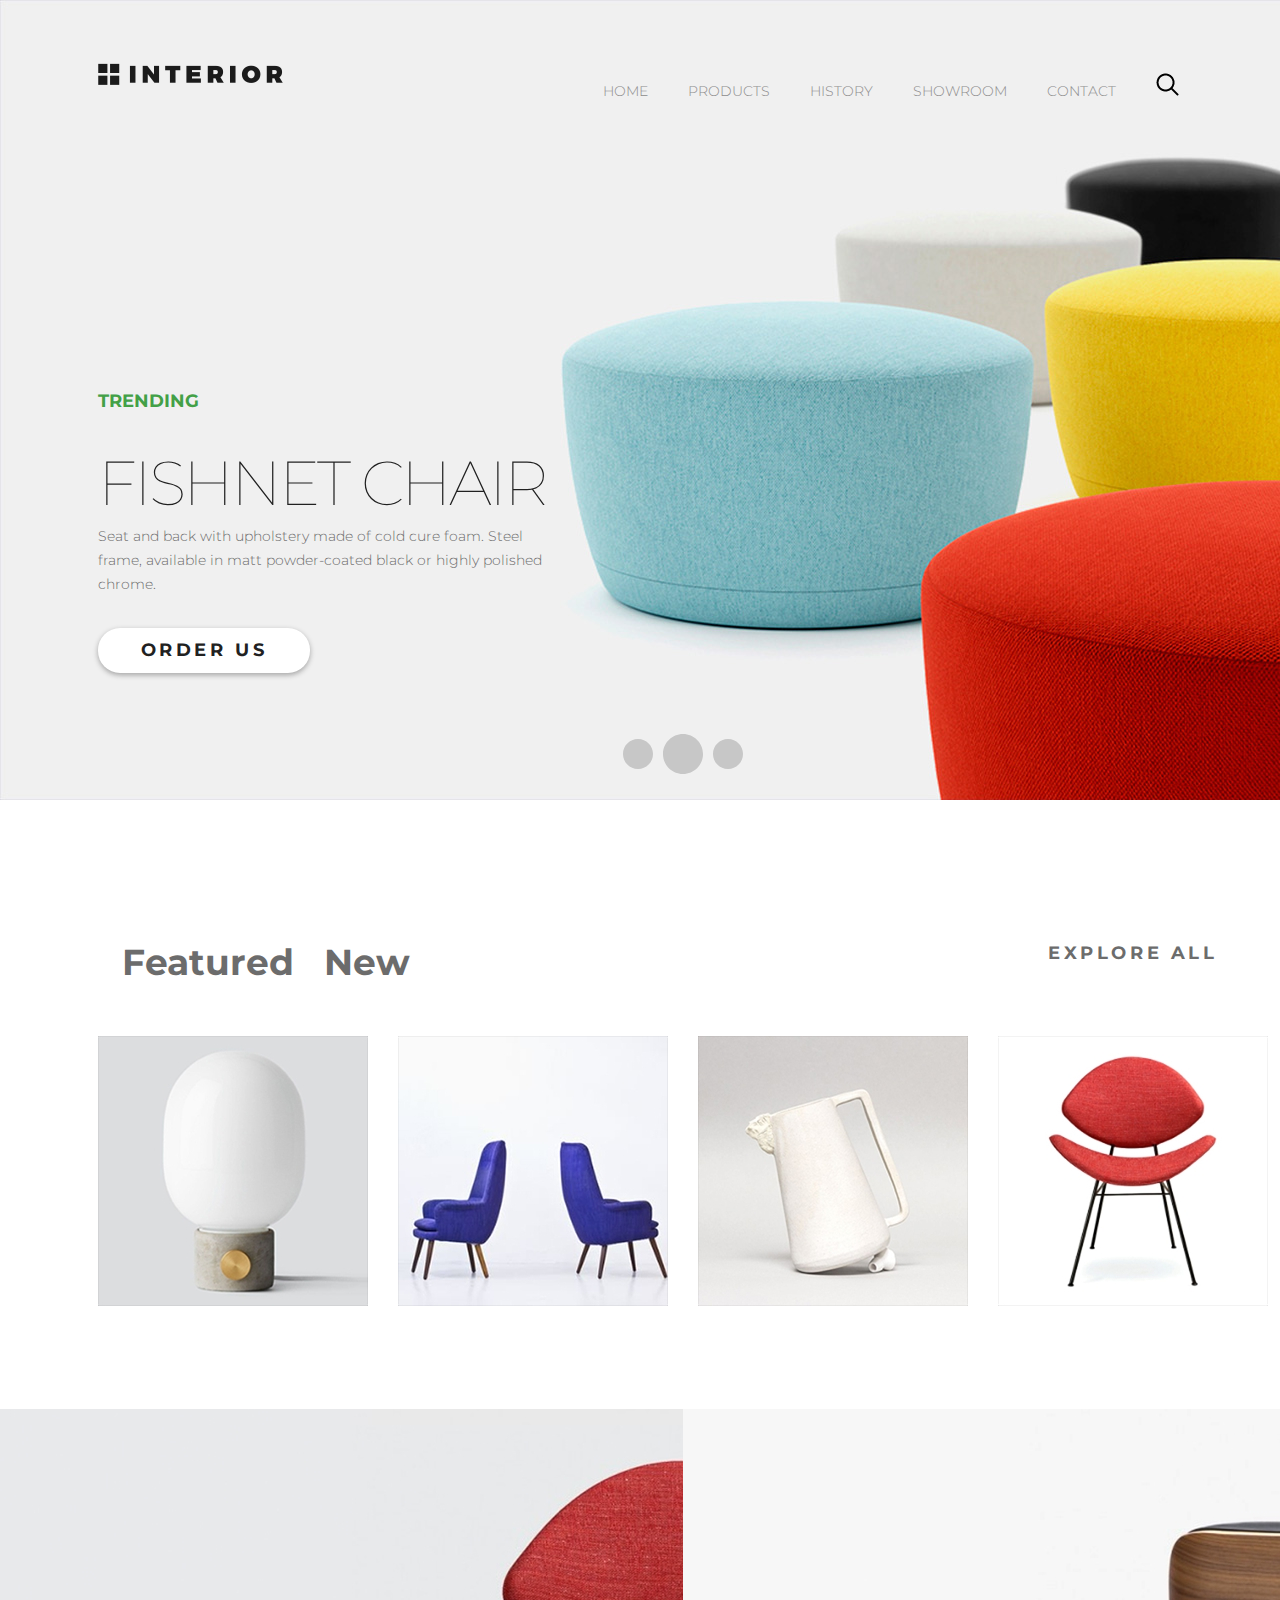
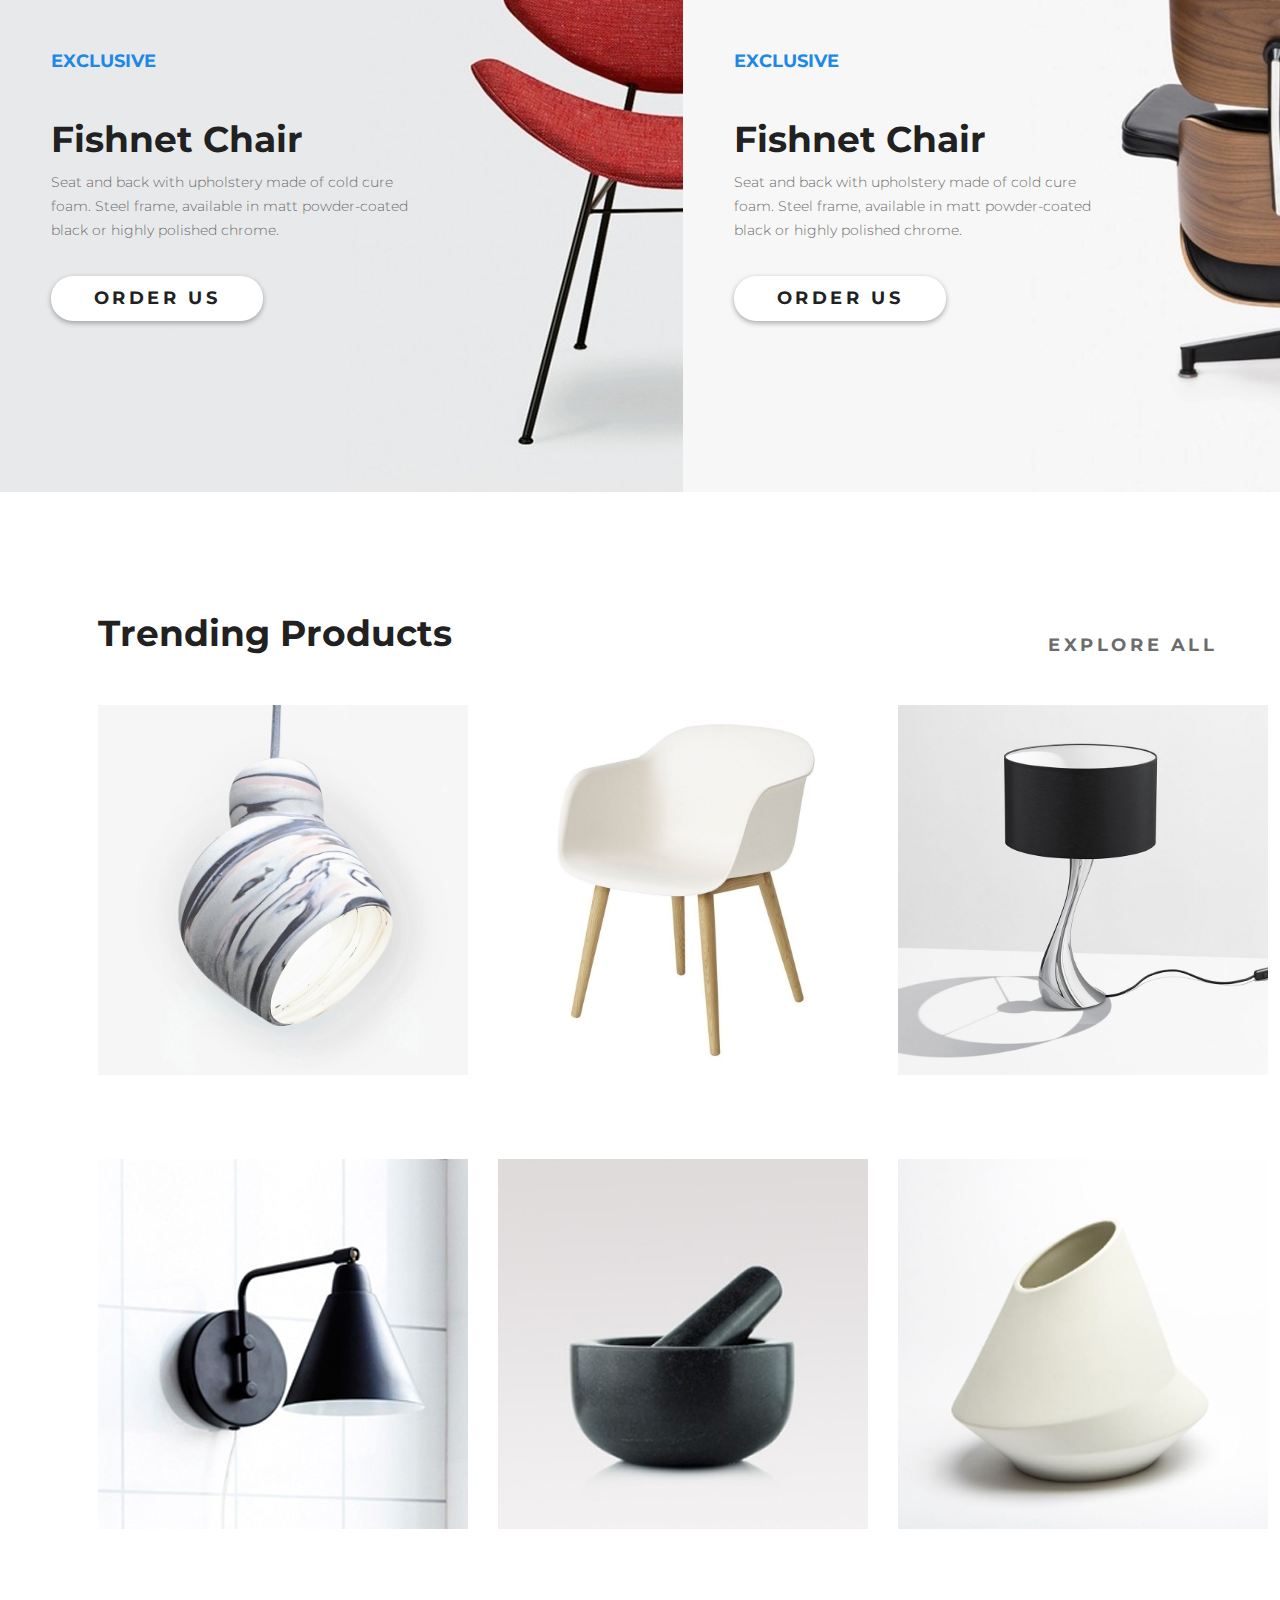
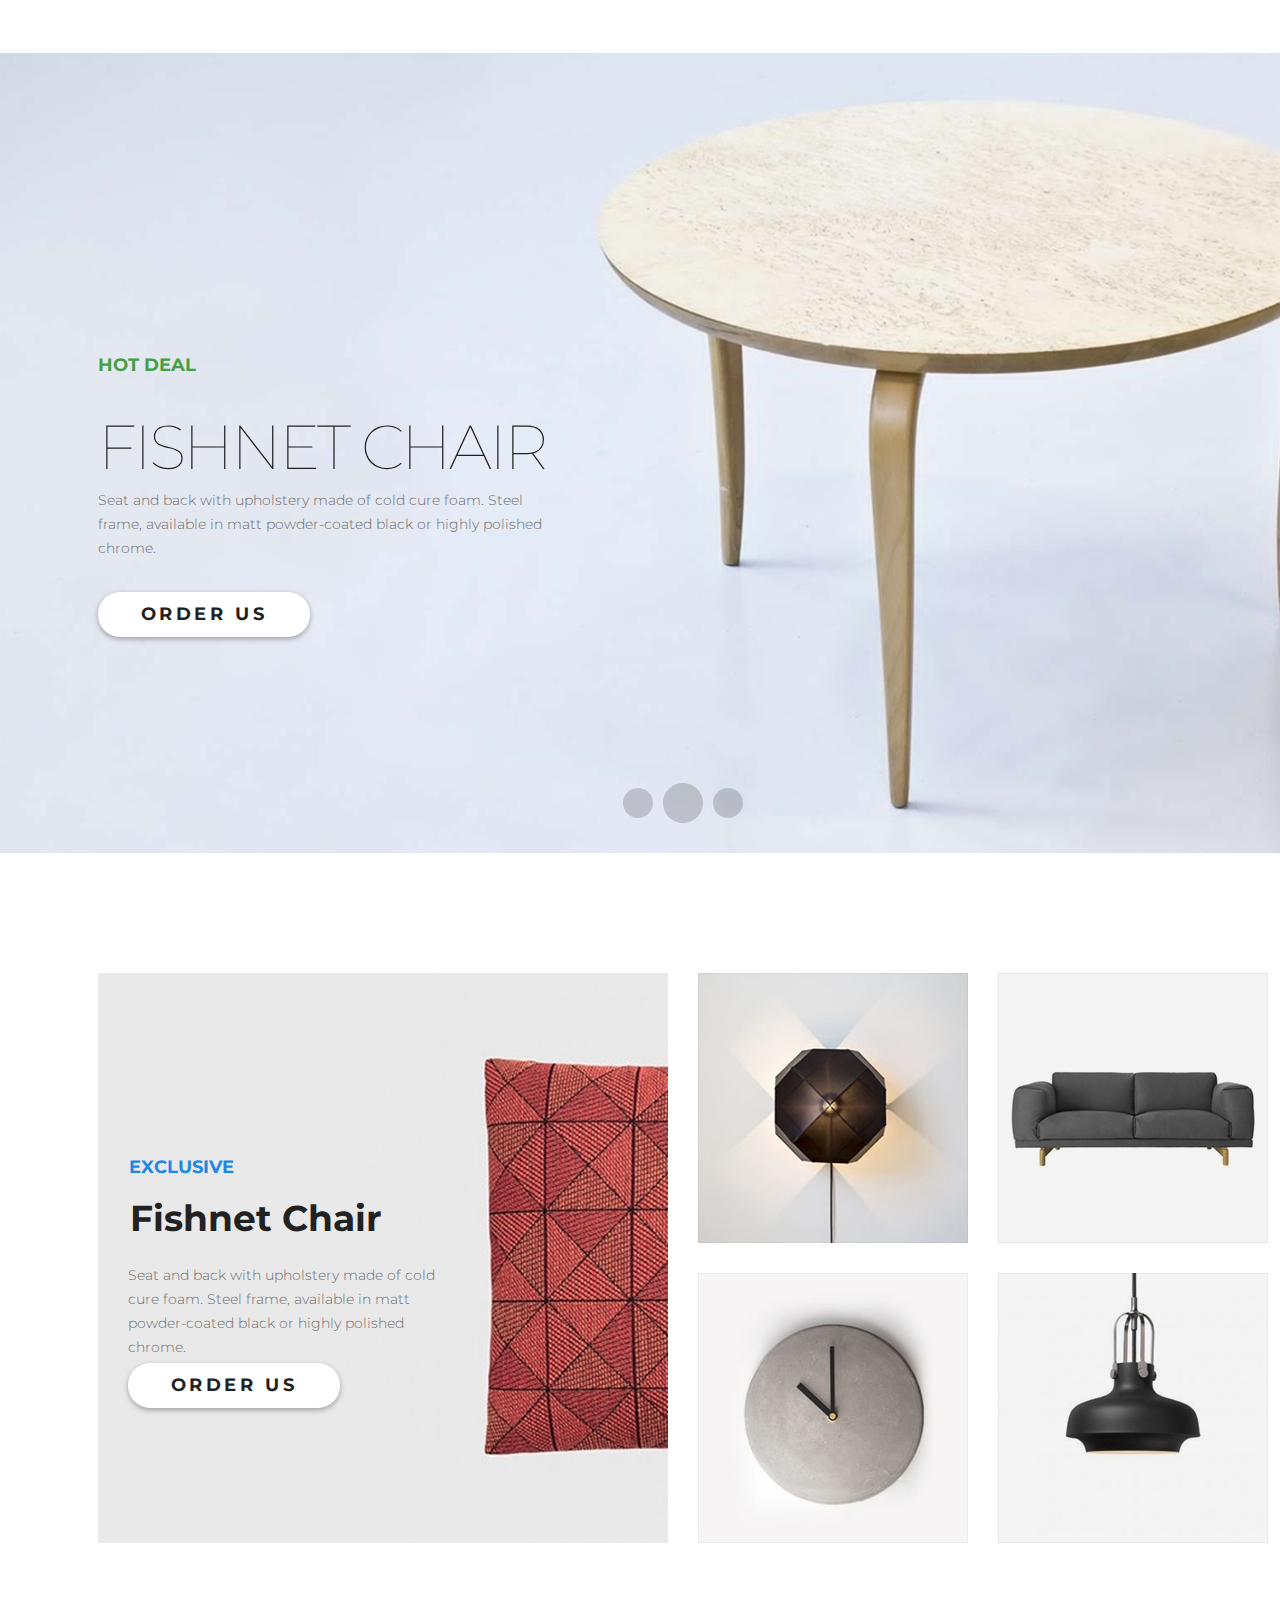
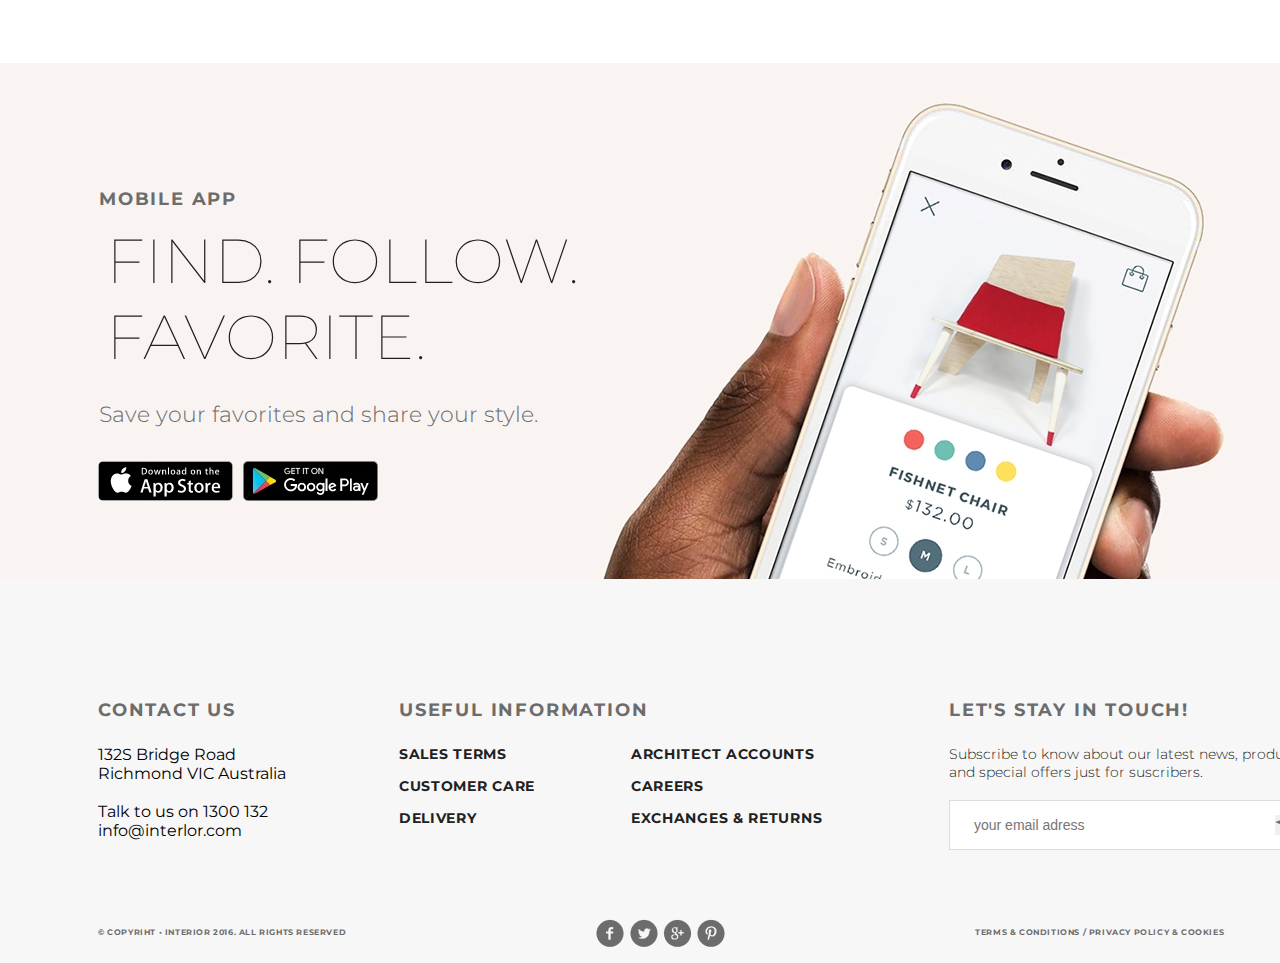
<file: index.html>
<!DOCTYPE html>
<html lang="en">

<head>
    <meta charset="UTF-8">
    <title>Home</title>
    <link rel="stylesheet" href="style.css"> </head>

<body>
    <div class="container">
        <div class="header">
            <a href="#"><img class="logo" src="img/logo.png" alt="logo"></a>
<ul class="menu">
    <li><a href="#">HOME</a></li>
    <li><a href="catalog.html">PRODUCTS</a></li>
    <li><a href="#">HISTORY</a></li>
    <li><a href="showroom.html">SHOWROOM</a></li>
    <li><a href="contacts.html">CONTACT</a></li>
    <li>
        <a href="#"><img src="img/search.png" alt="search"></a>
    </li>
</ul>
            <div class="text">
                <h3>TRENDING</h3>
                <h1>FISHNET&nbsp;CHAIR</h1>
                <p>Seat and back with upholstery made of cold cure foam. Steel frame, available in matt powder-coated black or highly polished chrome.</p> <a href="#">Order us</a> </div>
            <div class="navi"><img src="img/navi.png" alt="navi"></div>
        </div>
        <div class="featured-now">
            <ul class="menu2">
                <li><a href="#">Featured</a></li>
                <li><a href="#">New</a></li>
            </ul> <a class="explore" href="#">EXPLORE ALL</a>
            <ul class="featured">
                <li class="prod1">
                    <a href="#"></a>
                    <h6>Fishnet Chair</h6>
                    <p>Seat and back with upholstery made of cold cure foam. Steel frame, available in matt powder-coated black or highly polished chrome.</p>
                </li>
                <li class="prod2">
                    <a href="#"></a>
                    <h6>Fishnet Chair</h6>
                    <p>Seat and back with upholstery made of cold cure foam. Steel frame, available in matt powder-coated black or highly polished chrome.</p>
                </li>
                <li class="prod3">
                    <a href="#"></a>
                    <h6>Fishnet Chair</h6>
                    <p>Seat and back with upholstery made of cold cure foam. Steel frame, available in matt powder-coated black or highly polished chrome.</p>
                </li>
                <li class="prod4">
                    <a href="#"></a>
                    <h6>Fishnet Chair</h6>
                    <p>Seat and back with upholstery made of cold cure foam. Steel frame, available in matt powder-coated black or highly polished chrome.</p>
                </li>
            </ul>
        </div>
        <div class="exclusive">
            <div class="exclusive1">
                <h3>EXCLUSIVE</h3>
                <h1>Fishnet&nbsp;Chair</h1>
                <p>Seat and back with upholstery made of cold cure foam. Steel frame, available in matt powder-coated black or highly polished chrome.</p> <a href="#">Order us</a> </div>
            <div class="exclusive2">
                <h3>EXCLUSIVE</h3>
                <h1>Fishnet&nbsp;Chair</h1>
                <p>Seat and back with upholstery made of cold cure foam. Steel frame, available in matt powder-coated black or highly polished chrome.</p> <a href="#">Order us</a> </div>
        </div>
        <div class="trend">
            <div>
                <h3>Trending Products</h3></div>
            <div><a class="explore2" href="#">EXPLORE ALL</a></div>
            <ul class="trend_1">
                <li><img src="img/product-11.jpg" alt="11"></li>
                <li><img src="img/product-21.jpg" alt="21"></li>
                <li><img src="img/product-31.jpg" alt="31"></li>
            </ul>
            <ul class="trend_2">
                <li><img src="img/product-41.jpg" alt="41"></li>
                <li><img src="img/product-5.jpg" alt="5"></li>
                <li><img src="img/product-6.jpg" alt="6"></li>
            </ul>
        </div>
        <div class="hot_deal">
            <div class="text3">
                <h3>HOT DEAL</h3>
                <h1>FISHNET&nbsp;CHAIR</h1>
                <p>Seat and back with upholstery made of cold cure foam. Steel frame, available in matt powder-coated black or highly polished chrome.</p> <a href="#">Order us</a> </div>
            <div class="navi2"><img src="img/navi.png" alt="navi"></div>
        </div>
        <div class="exclusive20">
            <div class="exclusive201">
                <h3>EXCLUSIVE</h3>
                <h1>Fishnet&nbsp;Chair</h1>
                <p>Seat and back with upholstery made of cold cure foam. Steel frame, available in matt powder-coated black or highly polished chrome.</p> <a href="#">Order us</a> </div>
            <div class="exclusive202">
                <div class="foto2sm"><img src="img/product-2-sm.jpg" alt=""></div>
                <div class="foto3sm"><img src="img/product-3-sm.jpg" alt=""></div>
            </div>
            <div class="exclusive203">
                <div class="foto4sm"><img src="img/product-4-sm.jpg" alt=""></div>
                <div class="foto5sm"><img src="img/product-5-sm.jpg" alt=""></div>
            </div>
        </div>
        <div class="mobile">
            <div class="text_m">
                <h3>MOBILE APP</h3>
                <h1>FIND. FOLLOW. FAVORITE.</h1>
                <p>Save your favorites and share your style.</p>
                <div>
                    <ul>
                        <li><img src="img/app-store.jpg" alt="iphone"></li>
                        <li><img src="img/google-play.jpg" alt="google"></li>
                    </ul>
                </div>
            </div>
        </div>
        <div class="footer">
            <div class="fblock1">
                <h4>CONTACT US</h4>
                <p>132S Bridge Road Richmond VIC Australia
                    <br>
                    <br> Talk to us on 1300 132
                    <br>info@interlor.com</p>
            </div>
            <div class="fblock2">
                <h4>USEFUL INFORMATION</h4>
                <div class="fblock2-1">
                    <h6>SALES TERMS</h6>
                    <H6>CUSTOMER CARE</H6>
                    <H6>DELIVERY</H6> </div>
                <DIV class="fblock2-2">
                    <H6>ARCHITECT ACCOUNTS</H6>
                    <H6>CAREERS</H6>
                    <H6>EXCHANGES & RETURNS</H6> </DIV>
            </div>
            <div class="fblock3">
                <h4>LET'S STAY IN TOUCH!</h4>
                <p>Subscribe to know about our latest news, products and special offers just for suscribers.</p>
                <br>
                <input type="text" placeholder="your email adress">
                <button><img class="submit" src="img/button.png" alt="submit"></button>
            </div>
        </div>
        <div class="super_footer">
            <div class="spf1">
                <h6>&#169 COPYRIHT &bull; INTERIOR 2016. ALL RIGHTS RESERVED</h6></div>
            <div class="spf2"><img src="img/social-links.png" alt="social"></div>
            <div class="spf3">
                <h6>TERMS & CONDITIONS / PRIVACY POLICY & COOKIES</h6></div>
        </div>
    </div>
</body>

</html>
</file>
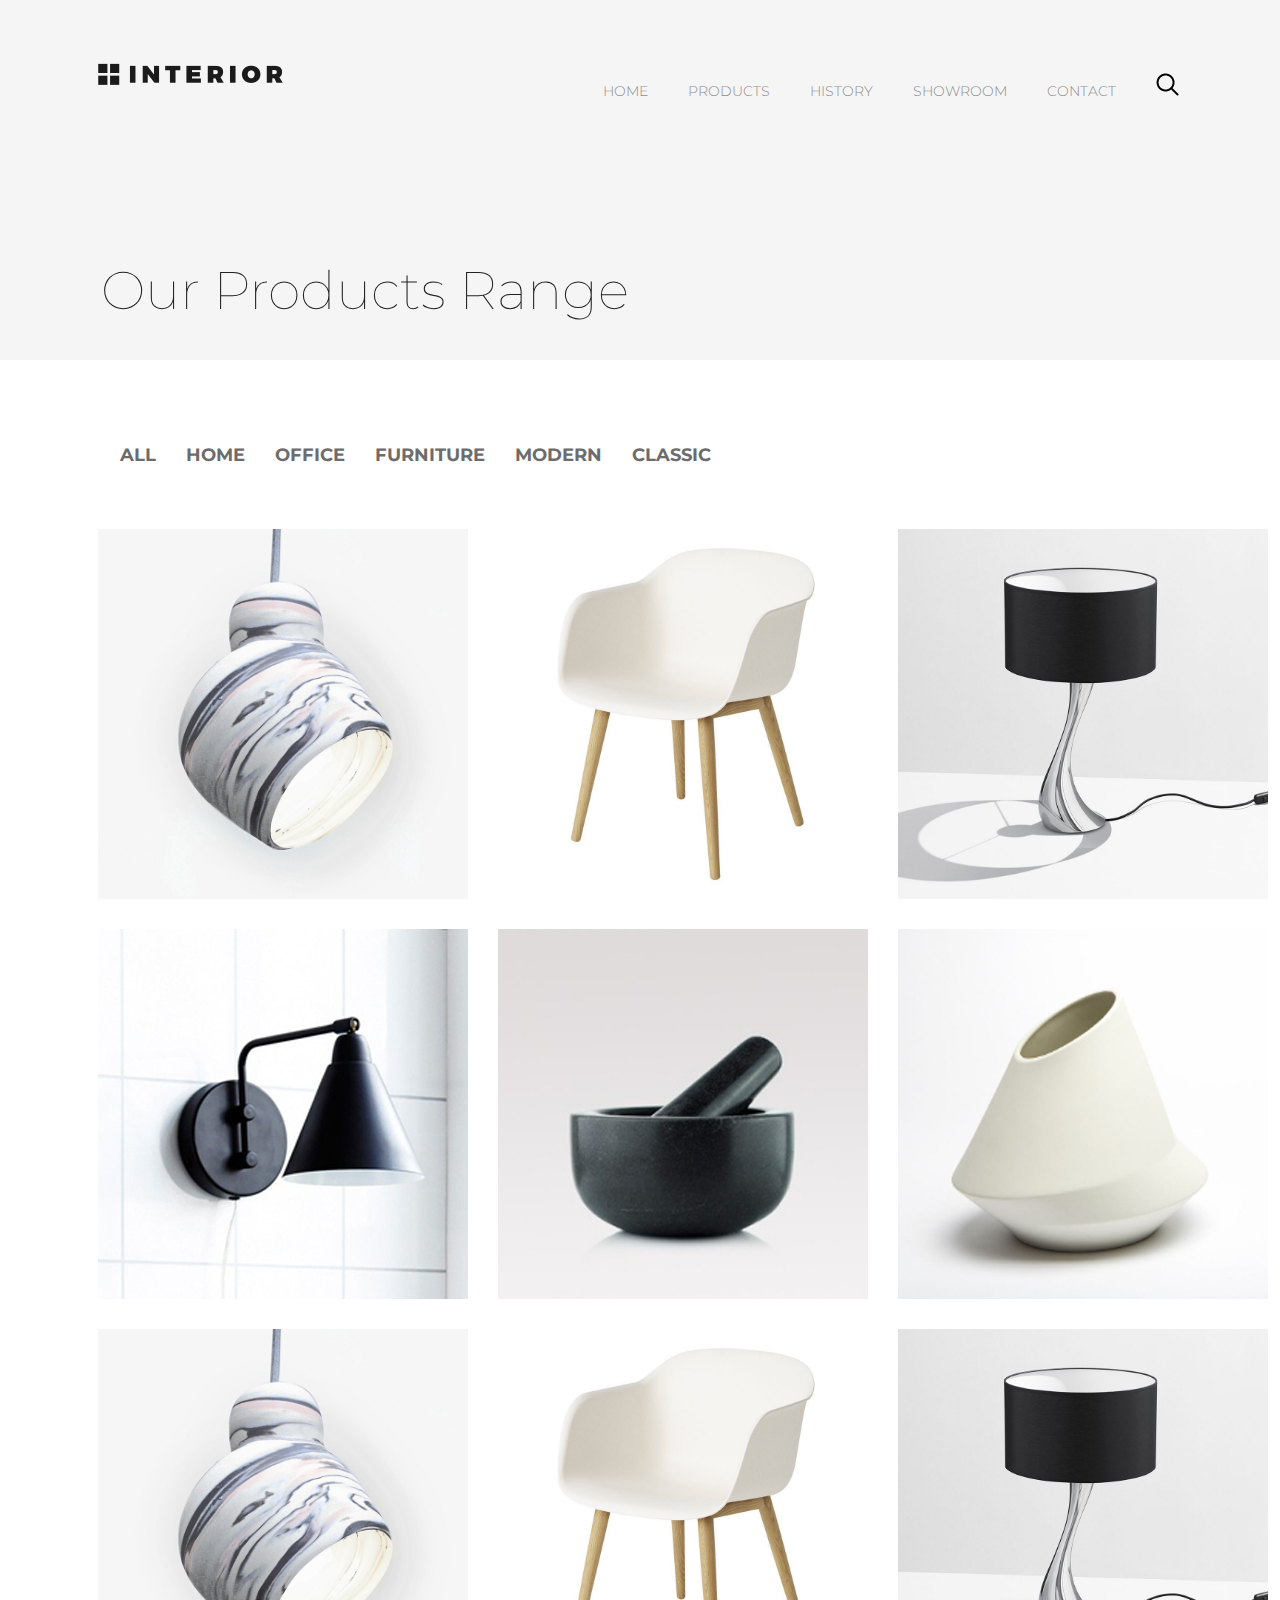
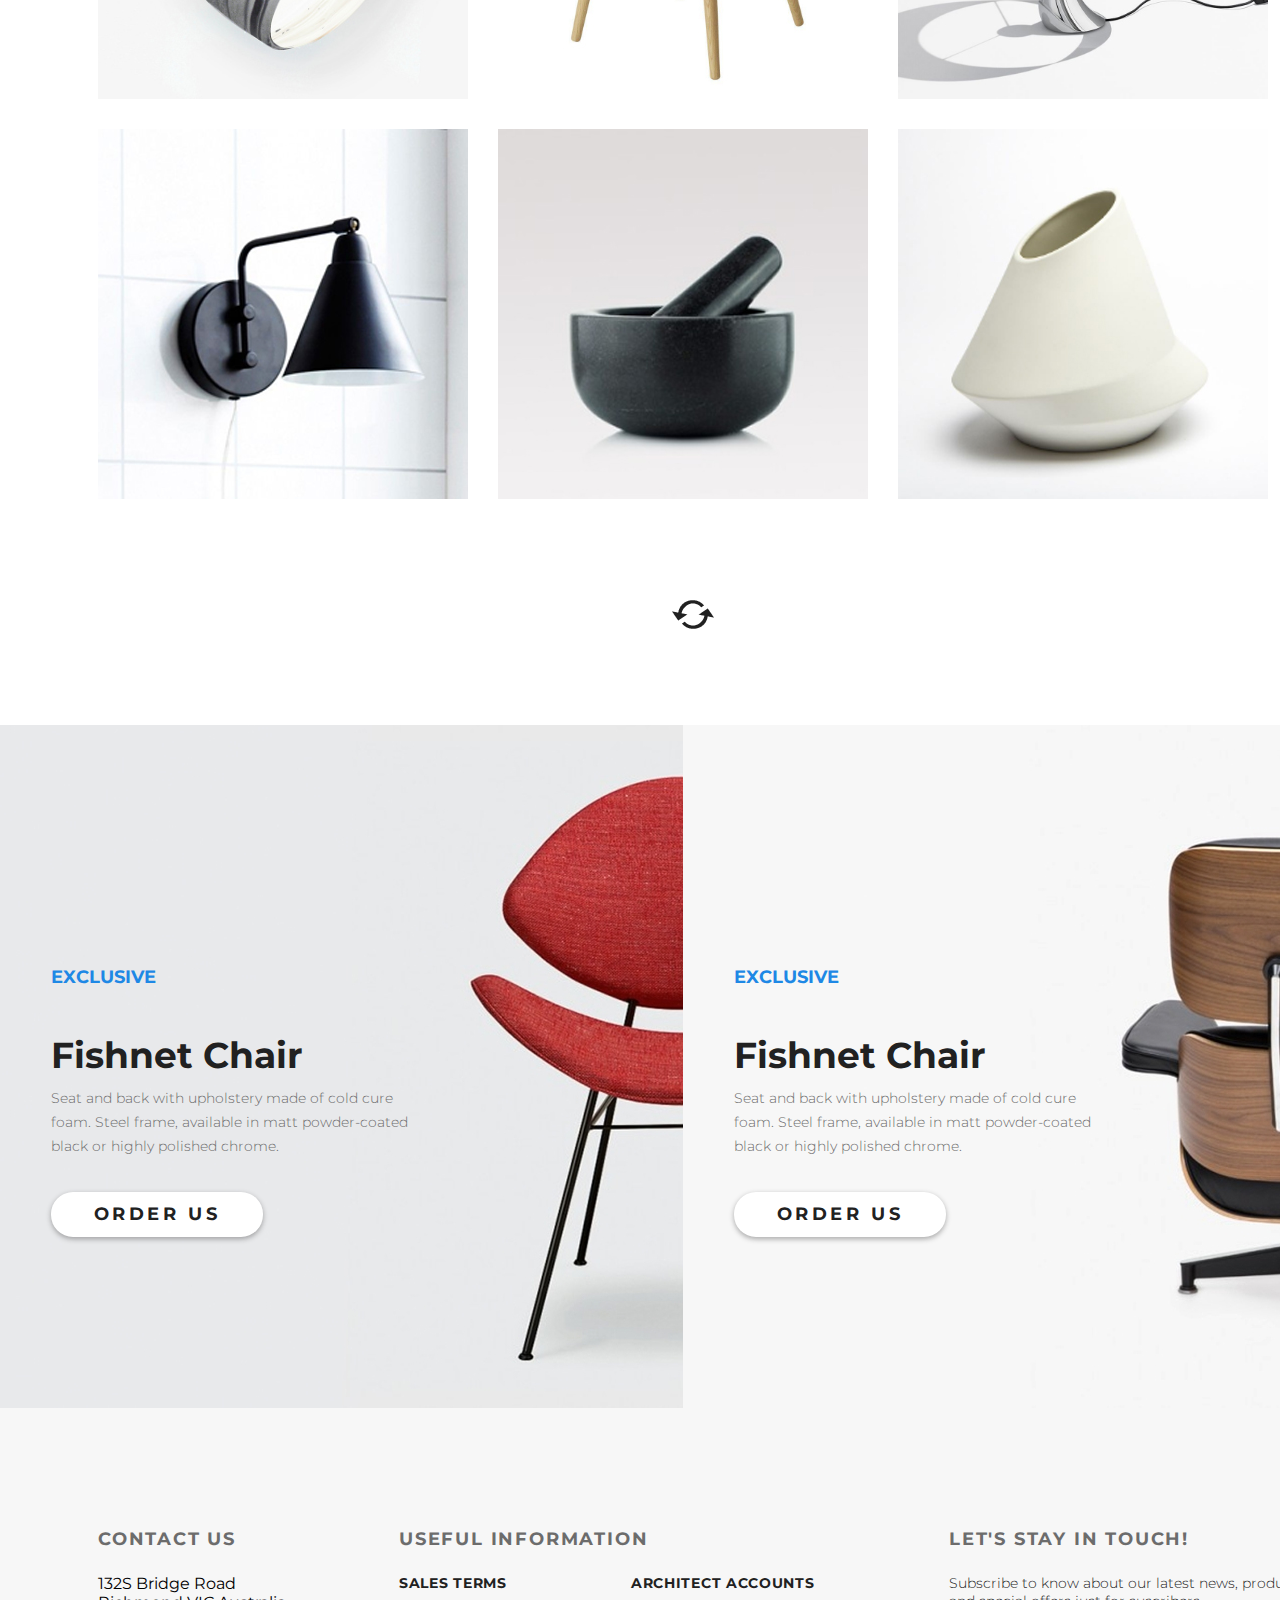
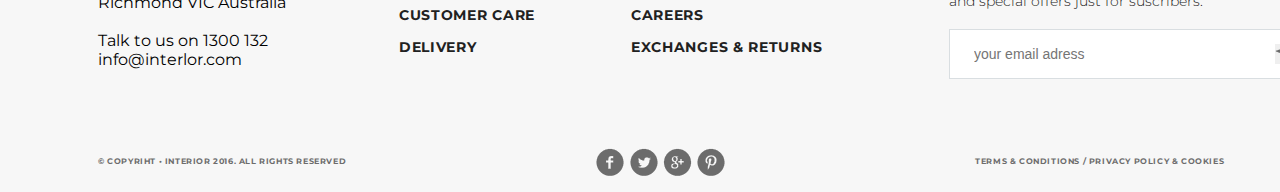
<file: catalog.html>
<!DOCTYPE html>
<html lang="en">

<head>
    <meta charset="UTF-8">
    <title>Catalog</title>
    <link rel="stylesheet" href="style.css"> </head>

<body>
    <div class="container">
        <div class="header_cat">
            <a href="index.html"><img class="logo-cat" src="img/logo.png" alt="logo"></a>
            <ul class="menu-cat">
                <li><a href="index.html">HOME</a></li>
                <li><a href="catalog.html">PRODUCTS</a></li>
                <li><a href="#">HISTORY</a></li>
                <li><a href="showroom.html">SHOWROOM</a></li>
                <li><a href="contacts.html">CONTACT</a></li>
                <li>
                    <a href="#"><img src="img/search.png" alt="search"></a>
                </li>
            </ul>
            <div class="text-h-cat">
                <h1>Our Products Range</h1> </div>
        </div>
        <div class="catalog">
            <ul class="menu3">
                <li><a href="#">ALL</a></li>
                <li><a href="#">HOME</a></li>
                <li><a href="#">OFFICE</a></li>
                <li><a href="#">FURNITURE</a></li>
                <li><a href="#">MODERN</a></li>
                <li><a href="#">CLASSIC</a></li>
            </ul>
            <ul class="featured2">
                <li class="prod1c">
                    <a href="#"></a>
                    <h6>Fishnet Chair</h6>
                    <p>Seat and back with upholstery made of cold cure foam. Steel frame, available in matt powder-coated black or highly polished chrome.</p>
                </li>
                <li class="prod2c">
                    <a href="#"></a>
                    <h6>Fishnet Chair</h6>
                    <p>Seat and back with upholstery made of cold cure foam. Steel frame, available in matt powder-coated black or highly polished chrome.</p>
                </li>
                <li class="prod3c">
                    <a href="#"></a>
                    <h6>Fishnet Chair</h6>
                    <p>Seat and back with upholstery made of cold cure foam. Steel frame, available in matt powder-coated black or highly polished chrome.</p>
                </li>
                <li class="prod4c">
                    <a href="#"></a>
                    <h6>Fishnet Chair</h6>
                    <p>Seat and back with upholstery made of cold cure foam. Steel frame, available in matt powder-coated black or highly polished chrome.</p>
                </li>
                <li class="prod5c">
                    <a href="#"></a>
                    <h6>Fishnet Chair</h6>
                    <p>Seat and back with upholstery made of cold cure foam. Steel frame, available in matt powder-coated black or highly polished chrome.</p>
                </li>
                <li class="prod6c">
                    <a href="#"></a>
                    <h6>Fishnet Chair</h6>
                    <p>Seat and back with upholstery made of cold cure foam. Steel frame, available in matt powder-coated black or highly polished chrome.</p>
                </li>
                <li class="prod1c">
                    <a href="#"></a>
                    <h6>Fishnet Chair</h6>
                    <p>Seat and back with upholstery made of cold cure foam. Steel frame, available in matt powder-coated black or highly polished chrome.</p>
                </li>
                <li class="prod2c">
                    <a href="#"></a>
                    <h6>Fishnet Chair</h6>
                    <p>Seat and back with upholstery made of cold cure foam. Steel frame, available in matt powder-coated black or highly polished chrome.</p>
                </li>
                <li class="prod3c">
                    <a href="#"></a>
                    <h6>Fishnet Chair</h6>
                    <p>Seat and back with upholstery made of cold cure foam. Steel frame, available in matt powder-coated black or highly polished chrome.</p>
                </li>
                <li class="prod4c">
                    <a href="#"></a>
                    <h6>Fishnet Chair</h6>
                    <p>Seat and back with upholstery made of cold cure foam. Steel frame, available in matt powder-coated black or highly polished chrome.</p>
                </li>
                <li class="prod5c">
                    <a href="#"></a>
                    <h6>Fishnet Chair</h6>
                    <p>Seat and back with upholstery made of cold cure foam. Steel frame, available in matt powder-coated black or highly polished chrome.</p>
                </li>
                <li class="prod6c">
                    <a href="#"></a>
                    <h6>Fishnet Chair</h6>
                    <p>Seat and back with upholstery made of cold cure foam. Steel frame, available in matt powder-coated black or highly polished chrome.</p>
                </li>
            </ul>
            <a class="refresh" href="#"><img src="img/refresh.png" alt="ref"></a>
        </div>
        <div class="exclusive">
            <div class="exclusive1">
                <h3>EXCLUSIVE</h3>
                <h1>Fishnet&nbsp;Chair</h1>
                <p>Seat and back with upholstery made of cold cure foam. Steel frame, available in matt powder-coated black or highly polished chrome.</p> <a href="#">Order us</a> </div>
            <div class="exclusive2">
                <h3>EXCLUSIVE</h3>
                <h1>Fishnet&nbsp;Chair</h1>
                <p>Seat and back with upholstery made of cold cure foam. Steel frame, available in matt powder-coated black or highly polished chrome.</p> <a href="#">Order us</a> </div>
        </div>
        <div class="footer">
            <div class="fblock1">
                <h4>CONTACT US</h4>
                <p>132S Bridge Road Richmond VIC Australia
                    <br>
                    <br> Talk to us on 1300 132
                    <br>info@interlor.com</p>
            </div>
            <div class="fblock2">
                <h4>USEFUL INFORMATION</h4>
                <div class="fblock2-1">
                    <h6>SALES TERMS</h6>
                    <H6>CUSTOMER CARE</H6>
                    <H6>DELIVERY</H6> </div>
                <DIV class="fblock2-2">
                    <H6>ARCHITECT ACCOUNTS</H6>
                    <H6>CAREERS</H6>
                    <H6>EXCHANGES & RETURNS</H6> </DIV>
            </div>
            <div class="fblock3">
                <h4>LET'S STAY IN TOUCH!</h4>
                <p>Subscribe to know about our latest news, products and special offers just for suscribers.</p>
                <br>
                <input type="text" placeholder="your email adress">
                <button><img class="submit" src="img/button.png" alt="submit"></button>
            </div>
        </div>
        <div class="super_footer">
            <div class="spf1">
                <h6>&#169 COPYRIHT &bull; INTERIOR 2016. ALL RIGHTS RESERVED</h6></div>
            <div class="spf2"><img src="img/social-links.png" alt="social"></div>
            <div class="spf3">
                <h6>TERMS & CONDITIONS / PRIVACY POLICY & COOKIES</h6></div>
        </div>
    </div>
</body>

</html>
</file>
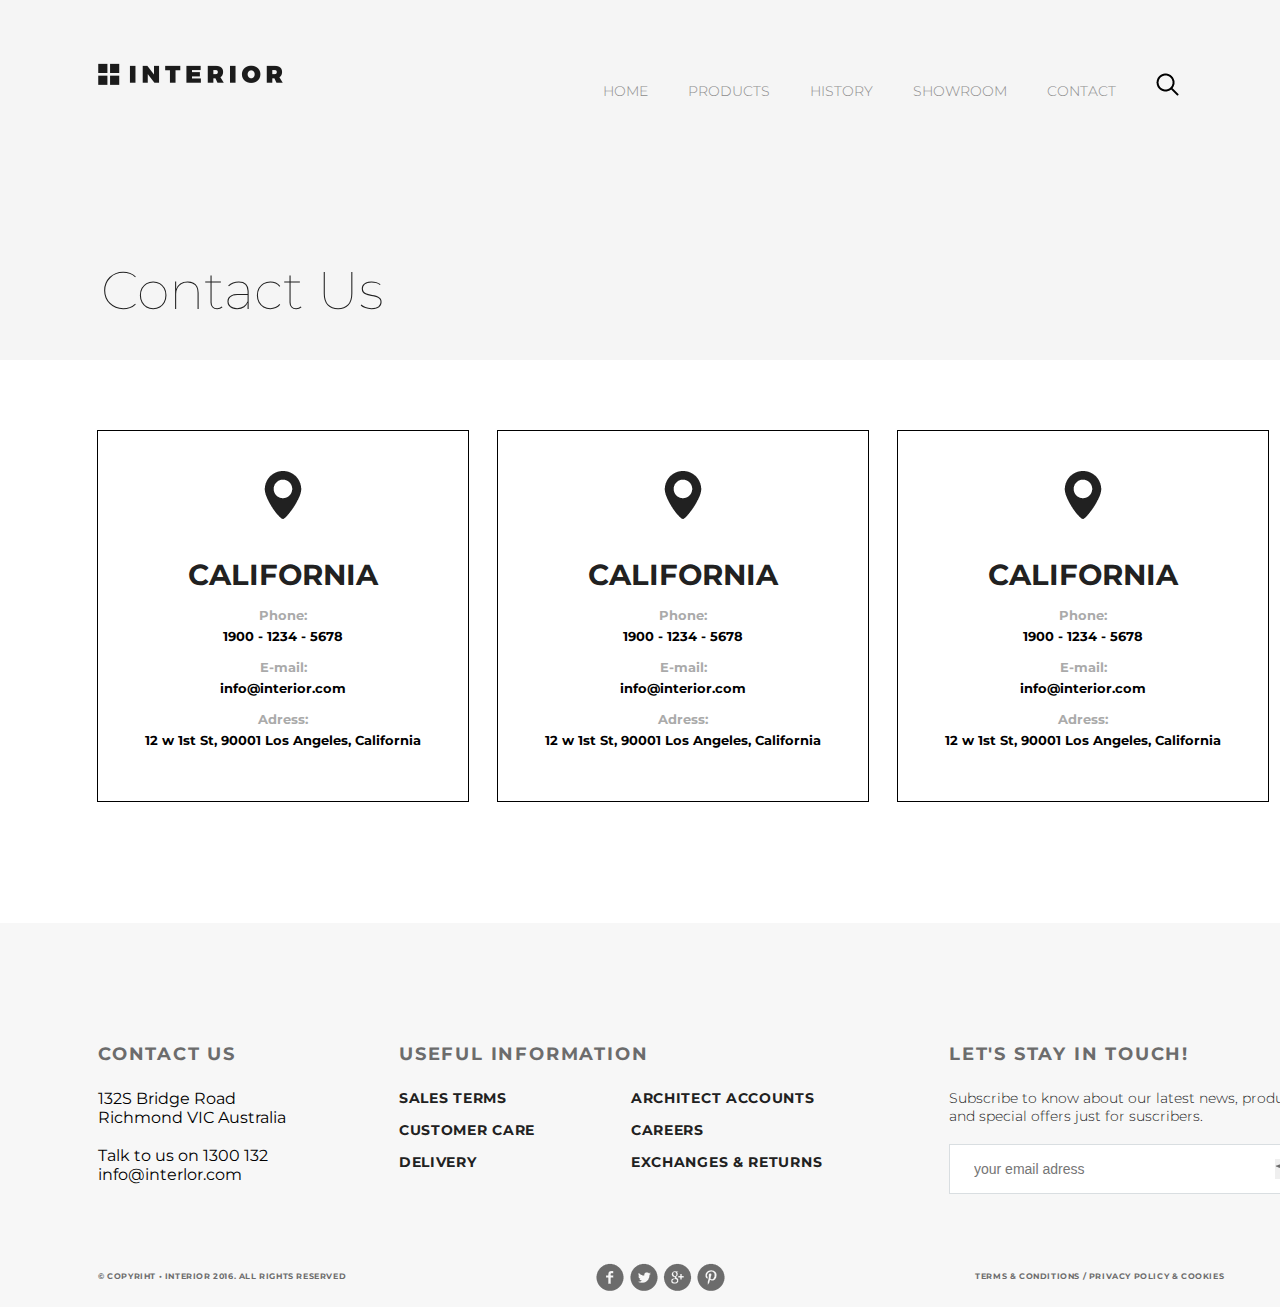
<file: contacts.html>
<!DOCTYPE html>
<html lang="en">

<head>
    <meta charset="UTF-8">
    <title>Contacts</title>
    <link rel="stylesheet" href="style.css"> </head>

<body>
    <div class="container">
        <div class="header_cat">
            <a href="index.html"><img class="logo-cat" src="img/logo.png" alt="logo"></a>
            <ul class="menu-cat">
                <li><a href="index.html">HOME</a></li>
                <li><a href="catalog.html">PRODUCTS</a></li>
                <li><a href="#">HISTORY</a></li>
                <li><a href="showroom.html">SHOWROOM</a></li>
                <li><a href="#">CONTACT</a></li>
                <li>
                    <a href="#"><img src="img/search.png" alt="search"></a>
                </li>
            </ul>
            <div class="text-h-cat">
                <h1>Contact Us</h1> </div>
        </div>
        <div class="contacts">
            <div class="contact1">
                <img src="img/map.png" alt="map">
                <h3>CALIFORNIA</h3>
                <p class="cont_type">Phone:</p>
                <p class="cont_text">1900 - 1234 - 5678</p>
                <p class="cont_type">E-mail:</p>
                <p class="cont_text">info@interior.com</p>
                <p class="cont_type">Adress:</p>
                <p class="cont_text">12 w 1st St, 90001 Los Angeles, California</p>
            </div>
            <div class="contact2">
                <img src="img/map.png" alt="map">
                <h3>CALIFORNIA</h3>
                <p class="cont_type">Phone:</p>
                <p class="cont_text">1900 - 1234 - 5678</p>
                <p class="cont_type">E-mail:</p>
                <p class="cont_text">info@interior.com</p>
                <p class="cont_type">Adress:</p>
                <p class="cont_text">12 w 1st St, 90001 Los Angeles, California</p>
            </div>
            <div class="contact3">
                <img src="img/map.png" alt="map">
                <h3>CALIFORNIA</h3>
                <p class="cont_type">Phone:</p>
                <p class="cont_text">1900 - 1234 - 5678</p>
                <p class="cont_type">E-mail:</p>
                <p class="cont_text">info@interior.com</p>
                <p class="cont_type">Adress:</p>
                <p class="cont_text">12 w 1st St, 90001 Los Angeles, California</p>
            </div>
        </div>
        <div class="footer">
            <div class="fblock1">
                <h4>CONTACT US</h4>
                <p>132S Bridge Road Richmond VIC Australia
                    <br>
                    <br> Talk to us on 1300 132
                    <br>info@interlor.com</p>
            </div>
            <div class="fblock2">
                <h4>USEFUL INFORMATION</h4>
                <div class="fblock2-1">
                    <h6>SALES TERMS</h6>
                    <H6>CUSTOMER CARE</H6>
                    <H6>DELIVERY</H6> </div>
                <DIV class="fblock2-2">
                    <H6>ARCHITECT ACCOUNTS</H6>
                    <H6>CAREERS</H6>
                    <H6>EXCHANGES & RETURNS</H6> </DIV>
            </div>
            <div class="fblock3">
                <h4>LET'S STAY IN TOUCH!</h4>
                <p>Subscribe to know about our latest news, products and special offers just for suscribers.</p>
                <br>
                <input type="text" placeholder="your email adress">
                <button><img class="submit" src="img/button.png" alt="submit"></button>
            </div>
        </div>
        <div class="super_footer">
            <div class="spf1">
                <h6>&#169 COPYRIHT &bull; INTERIOR 2016. ALL RIGHTS RESERVED</h6></div>
            <div class="spf2"><img src="img/social-links.png" alt="social"></div>
            <div class="spf3">
                <h6>TERMS & CONDITIONS / PRIVACY POLICY & COOKIES</h6></div>
        </div>
    </div>
</body>

</html>
</file>
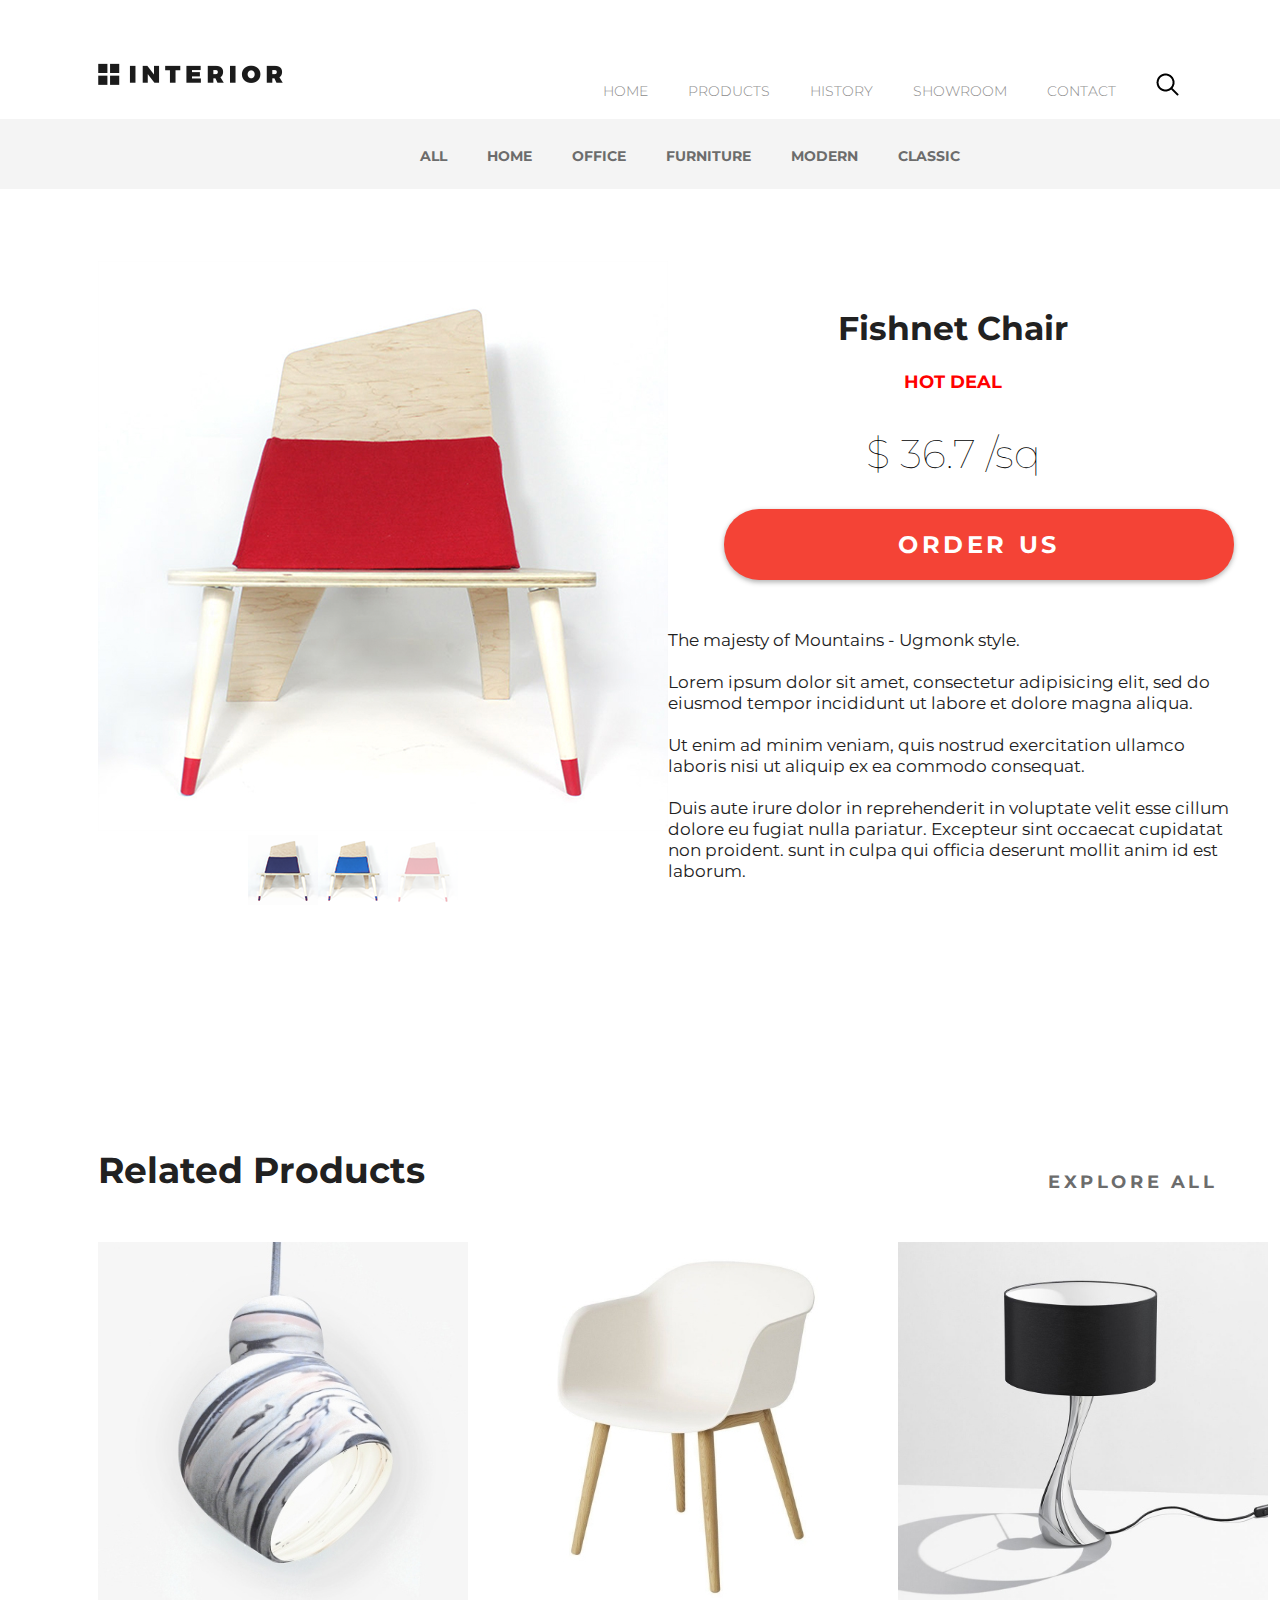
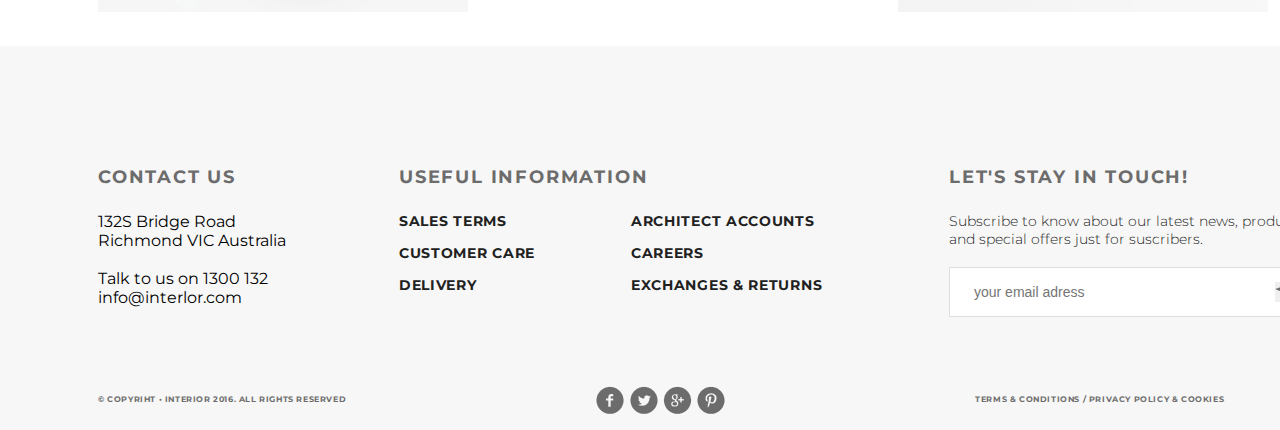
<file: showroom.html>
<!DOCTYPE html>
<html lang="en">

<head>
    <meta charset="UTF-8">
    <title>Showroom</title>
    <link rel="stylesheet" href="style.css"> </head>

<body>
    <div class="container">
        <div class="header_show">
            <a href="index.html"><img class="logo-cat" src="img/logo.png" alt="logo"></a>
            <ul class="menu-cat">
                <li><a href="index.html">HOME</a></li>
                <li><a href="catalog.html">PRODUCTS</a></li>
                <li><a href="#">HISTORY</a></li>
                <li><a href="#">SHOWROOM</a></li>
                <li><a href="contacts.html">CONTACT</a></li>
                <li>
                    <a href="#"><img src="img/search.png" alt="search"></a>
                </li>
            </ul>
        </div>
        <div class="float-menu">
            <ul class="menu_show">
                <li><a href="#">ALL</a></li>
                <li><a href="#">HOME</a></li>
                <li><a href="#">OFFICE</a></li>
                <li><a href="#">FURNITURE</a></li>
                <li><a href="#">MODERN</a></li>
                <li><a href="#">CLASSIC</a></li>
            </ul>
        </div>
        <div class="product_big">
            <div class="big_photo">
                <div class="bigf1"><img src="img/bigbig.png" alt="BB"></div>
                <br>
                <div class="smallf"><img src="img/bigsmall1.png" alt="BS1"></div>
                <div><img src="img/bigsmall2.png" alt="BS2"></div>
                <div><img src="img/bigsmall3.png" alt="BS3"></div>
            </div>
            <div class="buy_inf">
                <h2>Fishnet Chair</h2>
                <h4>HOT DEAL</h4>
                <h3>$ 36.7 /sq</h3> <a href="#">ORDER US</a>
                <p>The majesty of Mountains - Ugmonk style.<br><br>Lorem ipsum dolor sit amet, consectetur adipisicing elit, sed do eiusmod tempor incididunt ut labore et dolore magna aliqua.<br> <br> Ut enim ad minim veniam, quis nostrud exercitation ullamco laboris nisi ut aliquip ex ea commodo consequat.<br> <br>Duis aute irure dolor in reprehenderit in voluptate velit esse cillum dolore eu fugiat nulla pariatur. Excepteur sint occaecat cupidatat non proident. sunt in culpa qui officia deserunt mollit anim id est laborum.</p>
            </div>
        </div>
        <div class="trend_show">
            <div>
                <h3>Related Products</h3></div>
            <div><a class="explore2" href="#">EXPLORE ALL</a></div>
            <ul class="trend_1">
                <li><img src="img/product-11.jpg" alt="11"></li>
                <li><img src="img/product-21.jpg" alt="21"></li>
                <li><img src="img/product-31.jpg" alt="31"></li>
            </ul>
        </div>
        <div class="footer">
            <div class="fblock1">
                <h4>CONTACT US</h4>
                <p>132S Bridge Road Richmond VIC Australia
                    <br>
                    <br> Talk to us on 1300 132
                    <br>info@interlor.com</p>
            </div>
            <div class="fblock2">
                <h4>USEFUL INFORMATION</h4>
                <div class="fblock2-1">
                    <h6>SALES TERMS</h6>
                    <H6>CUSTOMER CARE</H6>
                    <H6>DELIVERY</H6> </div>
                <DIV class="fblock2-2">
                    <H6>ARCHITECT ACCOUNTS</H6>
                    <H6>CAREERS</H6>
                    <H6>EXCHANGES & RETURNS</H6> </DIV>
            </div>
            <div class="fblock3">
                <h4>LET'S STAY IN TOUCH!</h4>
                <p>Subscribe to know about our latest news, products and special offers just for suscribers.</p>
                <br>
                <input type="text" placeholder="your email adress">
                <button><img class="submit" src="img/button.png" alt="submit"></button>
            </div>
        </div>
        <div class="super_footer">
            <div class="spf1">
                <h6>&#169 COPYRIHT &bull; INTERIOR 2016. ALL RIGHTS RESERVED</h6></div>
            <div class="spf2"><img src="img/social-links.png" alt="social"></div>
            <div class="spf3">
                <h6>TERMS & CONDITIONS / PRIVACY POLICY & COOKIES</h6></div>
        </div>
    </div>
</body>

</html>
</file>
<file: style.css>
@import url('https://fonts.googleapis.com/css?family=Montserrat:100,300,700');
body {
    font-family: 'Montserrat', sans-serif;
}

* {
    margin: 0;
    padding: 0;
}

.container {
    width: 1366px;
    margin: 0 auto;
}

.header {
    height: 800px;
    background-image: url(img/slider-img.jpg);
}

.header .logo {
    margin-left: 98px;
    margin-top: 63px;
}

.menu {
    float: right;
    margin-right: 167px;
    margin-top: 67px;
}

.menu li {
    list-style-type: none;
    float: left;
}

.menu li a {
    text-decoration: none;
    color: #8c8c8c;
    font-size: 14px;
    font-weight: 300;
    line-height: 48px;
    display: block;
    padding: 0 20px;
}

.menu li a:hover {
    color: #212121;
    font-weight: 700;
    border-bottom: 1px solid black;
}

.text {
    width: 458px;
    margin-top: 288px;
    margin-left: 98px;
}

.text h3 {
    color: #43a047;
    font-size: 18px;
    font-weight: 700;
    line-height: 48px;
    margin-bottom: 22px;
}

.text h1 {
    color: #212121;
    font-size: 62px;
    font-weight: 100;
    line-height: 72px;
    margin-bottom: 34px;
    width: 435px;
    height: 43px;
    letter-spacing: -3px;
}

.text p {
    color: #6c6c6c;
    font-size: 14px;
    font-weight: 300;
    line-height: 24px;
    text-align: left;
    margin-bottom: 32px;
}

.text a {
    display: block;
    background: #ffffff;
    box-shadow: 0px 2px 4.85px 0.15px rgba(33, 33, 33, 0.35);
    width: 212px;
    height: 45px;
    text-decoration: none;
    border-radius: 22px;
    text-align: center;
    color: #212121;
    line-height: 45px;
    font-size: 18px;
    font-weight: 700;
    letter-spacing: 3.6px;
    text-transform: uppercase;
}

.text a:hover {
    background: #ffffff url('img/arrow.png') no-repeat 173px 16px;
}

.navi {
    margin-left: 623px;
    margin-top: 61px;
}

.featured-now {
    height: 609px;
    background-color: #FFFFFF;
}

.menu2 {
    float: left;
    margin-top: 138px;
    margin-left: 107px;
}

.menu2 li {
    list-style-type: none;
    float: left;
}

.menu2 li a {
    text-decoration: none;
    color: #6c6c6c;
    font-size: 36px;
    font-weight: 700;
    line-height: 48px;
    display: block;
    padding: 0 15px;
}

.menu2 li a:hover {
    color: #212121;
    border-bottom: 1px solid black;
}

.explore {
    width: 200px;
    float: right;
    margin-top: 138px;
    text-decoration: none;
    margin-right: 118px;
    display: block;
    height: 20px;
    color: #6c6c6c;
    font-size: 18px;
    font-weight: 700;
    line-height: 30px;
    text-transform: uppercase;
    letter-spacing: 3.6px;
}

.explore:hover {
    color: #212121;
    background: url('img/arrow.png') no-repeat 180px 7px;
}

.featured {
    float: left;
    margin-top: 50px;
    margin-left: 98px;
}

.featured li {
    list-style-type: none;
    float: left;
    margin-right: 30px;
    display: block;
    width: 270px;
    height: 270px;
}

.prod1 {
    background-image: url(img/product-1.jpg);
}

.prod2 {
    background-image: url(img/product-2.jpg);
}

.prod3 {
    background-image: url(img/product-3.jpg);
}

.prod4 {
    background-image: url(img/product-4.jpg);
}

.prod1 a {
    display: block;
    width: 48px;
    height: 48px;
    background-image: white;
    box-shadow: 0px 2px 4.85px 0.15px rgba(33, 33, 33, 0.35);
    border-radius: 24px;
    margin-left: 111px;
    margin-top: 62px;
    visibility: hidden;
}

.prod1 a:hover {
    background-image: url(img/arrow2.png);
}

.prod1 h6 {
    margin-top: 10px;
    font-size: 16pt;
    color: rgba(33, 33, 33, 255);
    text-align: center;
    visibility: hidden;
}

.prod1 p {
    font-size: 10pt;
    color: rgba(108, 108, 108, 255);
    text-align: center;
    margin-top: 23px;
    visibility: hidden;
}

.prod1:hover {
    background: transparent;
}

.prod1:hover p {
    visibility: visible;
}

.prod1:hover a {
    visibility: visible;
}

.prod1:hover h6 {
    visibility: visible;
}

.prod2 a {
    display: block;
    width: 48px;
    height: 48px;
    background-image: white;
    box-shadow: 0px 2px 4.85px 0.15px rgba(33, 33, 33, 0.35);
    border-radius: 24px;
    margin-left: 111px;
    margin-top: 62px;
    visibility: hidden;
}

.prod2 a:hover {
    background-image: url(img/arrow2.png);
}

.prod2 h6 {
    margin-top: 10px;
    font-size: 16pt;
    color: rgba(33, 33, 33, 255);
    text-align: center;
    visibility: hidden;
}

.prod2 p {
    font-size: 10pt;
    color: rgba(108, 108, 108, 255);
    text-align: center;
    margin-top: 23px;
    visibility: hidden;
}

.prod2:hover {
    background: transparent;
}

.prod2:hover p {
    visibility: visible;
}

.prod2:hover a {
    visibility: visible;
}

.prod2:hover h6 {
    visibility: visible;
}

.prod3 a {
    display: block;
    width: 48px;
    height: 48px;
    background-image: white;
    box-shadow: 0px 2px 4.85px 0.15px rgba(33, 33, 33, 0.35);
    border-radius: 24px;
    margin-left: 111px;
    margin-top: 62px;
    visibility: hidden;
}

.prod3 a:hover {
    background-image: url(img/arrow2.png);
}

.prod3 h6 {
    margin-top: 10px;
    font-size: 16pt;
    color: rgba(33, 33, 33, 255);
    text-align: center;
    visibility: hidden;
}

.prod3 p {
    font-size: 10pt;
    color: rgba(108, 108, 108, 255);
    text-align: center;
    margin-top: 23px;
    visibility: hidden;
}

.prod3:hover {
    background: transparent;
}

.prod3:hover p {
    visibility: visible;
}

.prod3:hover a {
    visibility: visible;
}

.prod3:hover h6 {
    visibility: visible;
}

.prod4 a {
    display: block;
    width: 48px;
    height: 48px;
    background-image: white;
    box-shadow: 0px 2px 4.85px 0.15px rgba(33, 33, 33, 0.35);
    border-radius: 24px;
    margin-left: 111px;
    margin-top: 62px;
    visibility: hidden;
}

.prod4 a:hover {
    background-image: url(img/arrow2.png);
}

.prod4 h6 {
    margin-top: 10px;
    font-size: 16pt;
    color: rgba(33, 33, 33, 255);
    text-align: center;
    visibility: hidden;
}

.prod4 p {
    font-size: 10pt;
    color: rgba(108, 108, 108, 255);
    text-align: center;
    margin-top: 23px;
    visibility: hidden;
}

.prod4:hover {
    background: transparent;
}

.prod4:hover p {
    visibility: visible;
}

.prod4:hover a {
    visibility: visible;
}

.prod4:hover h6 {
    visibility: visible;
}

.exclusive {
    float: left;
    height: 683px;
}

.exclusive div {
    width: 683px;
    height: 683px;
    float: left;
}

.exclusive1 {
    background-image: url('img/promo-img1.jpg');
    display: block;
    width: 683px;
    height: 683px;
    float: left;
}

.exclusive2 {
    background-image: url('img/promo-img.jpg');
    display: block;
    width: 683px;
    height: 683px;
    float: left;
}

.exclusive h3 {
    padding-top: 228px;
    color: #1e88e5;
    font-size: 18px;
    font-weight: 700;
    line-height: 48px;
    margin-bottom: 18px;
    padding-left: 51px;
}

.exclusive h1 {
    color: #212121;
    font-size: 36px;
    font-weight: 700;
    line-height: 72px;
    margin-bottom: 24px;
    width: 435px;
    height: 43px;
    letter-spacing: 0px;
    padding-left: 51px;
}

.exclusive p {
    color: #6c6c6c;
    font-size: 14px;
    font-weight: 300;
    line-height: 24px;
    text-align: left;
    margin-bottom: 34px;
    width: 374px;
    padding-left: 51px;
}

.exclusive a {
    display: block;
    background: #ffffff;
    box-shadow: 0px 2px 4.85px 0.15px rgba(33, 33, 33, 0.35);
    width: 212px;
    height: 45px;
    text-decoration: none;
    border-radius: 22px;
    text-align: center;
    color: #212121;
    line-height: 45px;
    font-size: 18px;
    font-weight: 700;
    letter-spacing: 3.6px;
    text-transform: uppercase;
    margin-left: 51px;
}

.exclusive a:hover {
    background: #ffffff url('img/arrow.png') no-repeat 173px 16px;
}

.trend {
    height: 1108px;
    float: inline-block;
}

.trend h3 {
    margin-top: 119px;
    margin-left: 98px;
    float: left;
    font-size: 36px;
    font-weight: 700;
    color: #212121;
}

.explore2 {
    width: 200px;
    float: right;
    margin-top: 138px;
    text-decoration: none;
    margin-right: 118px;
    height: 20px;
    color: #6c6c6c;
    font-size: 18px;
    font-weight: 700;
    line-height: 30px;
    text-transform: uppercase;
    letter-spacing: 3.6px;
}

.explore2:hover {
    color: #212121;
    background: url('img/arrow.png') no-repeat 180px 7px;
}

.trend_1,
.trend_2 {
    float: left;
    margin-top: 50px;
    margin-left: 98px;
}

.trend_1 li,
.trend_2 li {
    list-style-type: none;
    float: left;
    margin-right: 30px;
    margin-bottom: 30px;
}

.trend_2 li {
    margin-bottom: 120px;
}

.hot_deal {
    height: 800px;
    width: 1366px;
    background-image: url(img/slider.jpg);
    float: left;
}

.text3 {
    width: 458px;
    margin-top: 288px;
    margin-left: 98px;
}

.text3 h3 {
    color: #43a047;
    font-size: 18px;
    font-weight: 700;
    line-height: 48px;
    margin-bottom: 22px;
}

.text3 h1 {
    color: #212121;
    font-size: 62px;
    font-weight: 100;
    line-height: 72px;
    margin-bottom: 34px;
    width: 435px;
    height: 43px;
    letter-spacing: -3px;
}

.text3 p {
    color: #6c6c6c;
    font-size: 14px;
    font-weight: 300;
    line-height: 24px;
    text-align: left;
    margin-bottom: 32px;
}

.text3 a {
    display: block;
    background: #ffffff;
    box-shadow: 0px 2px 4.85px 0.15px rgba(33, 33, 33, 0.35);
    width: 212px;
    height: 45px;
    text-decoration: none;
    border-radius: 22px;
    text-align: center;
    color: #212121;
    line-height: 45px;
    font-size: 18px;
    font-weight: 700;
    letter-spacing: 3.6px;
    text-transform: uppercase;
}

.text3 a:hover {
    background: #ffffff url('img/arrow.png') no-repeat 173px 16px;
}

.navi2 {
    margin-left: 623px;
    margin-top: 146px;
}

.exclusive20 {
    clear: both;
    height: 810px;
}

.exclusive div {
    width: 683px;
    height: 683px;
    float: left;
}

.exclusive201 {
    background-image: url('img/product-1-lg.jpg');
    display: block;
    width: 570px;
    height: 570px;
    float: left;
    margin-left: 98px;
    margin-top: 120px;
}

.exclusive201 h3 {
    padding-top: 183px;
    color: #1e88e5;
    font-size: 18px;
    font-weight: 700;
    margin-bottom: 18px;
    padding-left: 31px;
}

.exclusive201 h1 {
    color: #212121;
    font-size: 36px;
    font-weight: 700;
    margin-bottom: 24px;
    width: 435px;
    height: 43px;
    letter-spacing: 0px;
    padding-left: 32px;
}

.exclusive201 p {
    color: #6c6c6c;
    font-size: 14px;
    font-weight: 300;
    line-height: 24px;
    text-align: left;
    margin-bottom: 4px;
    width: 332px;
    padding-left: 30px;
}

.exclusive201 a {
    display: block;
    background: #ffffff;
    box-shadow: 0px 2px 4.85px 0.15px rgba(33, 33, 33, 0.35);
    width: 212px;
    height: 45px;
    text-decoration: none;
    border-radius: 22px;
    text-align: center;
    color: #212121;
    line-height: 45px;
    font-size: 18px;
    font-weight: 700;
    letter-spacing: 3.6px;
    text-transform: uppercase;
    margin-left: 30px;
}

.exclusive201 a:hover {
    background: #ffffff url('img/arrow.png') no-repeat 173px 16px;
}

.exclusive202 {
    display: block;
    width: 570px;
    height: 285px;
    float: right;
    margin-top: 120px;
    margin-right: 98px;
}

.exclusive202 div {
    float: left;
}

.exclusive203 {
    display: block;
    width: 570px;
    height: 285px;
    float: right;
    margin-top: 15px;
    margin-right: 98px;
}

.exclusive203 div {
    float: left;
}

.foto2sm,
.foto4sm {
    margin-right: 30px;
}

.mobile {
    float: left;
    clear: both;
    height: 516px;
    width: 1366px;
    background-image: url(img/back-img.jpg)
}

.text_m h3 {
    margin-left: 99px;
    margin-top: 125px;
    margin-bottom: 22px;
    height: 13px;
    color: #6c6c6c;
    font-size: 18px;
    font-weight: 700;
    text-transform: uppercase;
    letter-spacing: 1.8px;
}

.text_m h1 {
    margin-left: 106px;
    margin-bottom: 26px;
    width: 500px;
    color: #212121;
    font-size: 62px;
    font-weight: 100;
}

.text_m p {
    margin-left: 99px;
    margin-bottom: 33px;
    color: #6c6c6c;
    font-size: 22px;
    font-weight: 300;
}

.text_m div ul li {
    list-style-type: none;
    float: left;
    margin-left: 10px;
}

.text_m div {
    margin-left: 88px;
}

.footer {
    clear: both;
    height: 300px;
    background-color: #f7f7f7;
}

.footer div {
    float: left;
}

.footer div h4 {
    margin-top: 120px;
    margin-bottom: 24px;
    color: #6c6c6c;
    font-size: 18px;
    font-weight: 700;
    letter-spacing: 1.8px;
}

.fblock1 {
    margin-left: 98px;
    width: 221px;
}

.fblock2 {
    margin-left: 80px;
    width: 522px;
}

.fblock2-1 h6 {
    width: 152px;
    height: 32px;
    color: #212121;
    font-size: 14px;
    font-weight: 700;
    letter-spacing: 0.7px;
}

.fblock2-2 h6 {
    width: 192px;
    height: 32px;
    color: #212121;
    font-size: 14px;
    font-weight: 700;
    letter-spacing: 0.7px;
    margin-left: 80px;
}

.fblock3 {
    width: 363px;
    margin-left: 28px;
}

.fblock3 p {
    color: #212121;
    font-size: 14px;
    font-weight: 300;
}

.fblock3 input {
    width: 350px;
    height: 48px;
    border: 1px solid #d9dee1;
    background-color: #ffffff;
    color: #6c6c6c;
    font-size: 14px;
    font-weight: 300;
    line-height: 22px;
    float: left;
}

.fblock3 input[type=text] {
    padding-left: 24px;
}

.fblock3 button {
    border: 0;
    padding: 0;
    margin-top: 15px;
    margin-left: -50px;
}

.super_footer {
    height: 84px;
    background-color: #f7f7f7;
}

.super_footer div {
    float: left;
    margin-top: 40px;
}

.spf1 {
    height: 9px;
    color: #6c6c6c;
    font-size: 12px;
    font-weight: 700;
    line-height: 26px;
    letter-spacing: 0.6px;
    margin-left: 98px;
    float: left;
}

.spf2 {
    margin-left: 250px;
}

.spf3 {
    margin-left: 250px;
    color: #6c6c6c;
    font-size: 12px;
    font-weight: 700;
    line-height: 26px;
    letter-spacing: 0.6px;
}

.header_cat {
    height: 360px;
    background-color: #f5f5f5;
}

.header_cat .logo-cat {
    margin-left: 98px;
    margin-top: 63px;
}

.menu-cat {
    float: right;
    margin-right: 167px;
    margin-top: 67px;
}

.menu-cat li {
    list-style-type: none;
    float: left;
}

.menu-cat li a {
    text-decoration: none;
    color: #8c8c8c;
    font-size: 14px;
    font-weight: 300;
    line-height: 48px;
    display: block;
    padding: 0 20px;
}

.menu-cat li a:hover {
    color: #212121;
    font-weight: 700;
    border-bottom: 1px solid black;
}

.catalog {
    height: 1965px;
}

.menu3 {
    float: left;
    margin-top: 71px;
    margin-left: 105px;
}

.menu3 li {
    list-style-type: none;
    float: left;
}

.menu3 li a {
    text-decoration: none;
    color: #6c6c6c;
    font-size: 18px;
    font-weight: 700;
    line-height: 48px;
    display: block;
    padding: 0 15px;
}

.menu3 li a:hover {
    color: #212121;
    border-bottom: 1px solid black;
}

.featured2 {
    float: left;
    margin-top: 50px;
    margin-left: 98px;
}

.featured2 li {
    list-style-type: none;
    float: left;
    margin-right: 30px;
    display: block;
    width: 370px;
    height: 370px;
    margin-bottom: 30px;
}

.prod1c {
    background-image: url(img/product-1cat.png);
}

.prod2c {
    background-image: url(img/product-2cat.png);
}

.prod3c {
    background-image: url(img/product-3cat.png);
}

.prod4c {
    background-image: url(img/product-4cat.png);
}

.prod5c {
    background-image: url(img/product-5cat.png);
}

.prod6c {
    background-image: url(img/product-6cat.png);
}

.prod1c a {
    display: block;
    width: 48px;
    height: 48px;
    background-image: white;
    box-shadow: 0px 2px 4.85px 0.15px rgba(33, 33, 33, 0.35);
    border-radius: 24px;
    margin-left: 161px;
    margin-top: 62px;
    visibility: hidden;
}

.prod1c a:hover {
    background-image: url(img/arrow2.png);
}

.prod1c h6 {
    margin-top: 30px;
    font-size: 16pt;
    color: rgba(33, 33, 33, 255);
    text-align: center;
    visibility: hidden;
}

.prod1c p {
    font-size: 10pt;
    color: rgba(108, 108, 108, 255);
    text-align: center;
    margin-top: 23px;
    visibility: hidden;
}

.prod1c:hover {
    background: transparent;
}

.prod1c:hover p {
    visibility: visible;
}

.prod1c:hover a {
    visibility: visible;
}

.prod1c:hover h6 {
    visibility: visible;
}

.prod2c a {
    display: block;
    width: 48px;
    height: 48px;
    background-image: white;
    box-shadow: 0px 2px 4.85px 0.15px rgba(33, 33, 33, 0.35);
    border-radius: 24px;
    margin-left: 161px;
    margin-top: 62px;
    visibility: hidden;
}

.prod2c a:hover {
    background-image: url(img/arrow2.png);
}

.prod2c h6 {
    margin-top: 30px;
    font-size: 16pt;
    color: rgba(33, 33, 33, 255);
    text-align: center;
    visibility: hidden;
}

.prod2c p {
    font-size: 10pt;
    color: rgba(108, 108, 108, 255);
    text-align: center;
    margin-top: 23px;
    visibility: hidden;
}

.prod2c:hover {
    background: transparent;
}

.prod2c:hover p {
    visibility: visible;
}

.prod2c:hover a {
    visibility: visible;
}

.prod2c:hover h6 {
    visibility: visible;
}

.prod3c a {
    display: block;
    width: 48px;
    height: 48px;
    background-image: white;
    box-shadow: 0px 2px 4.85px 0.15px rgba(33, 33, 33, 0.35);
    border-radius: 24px;
    margin-left: 161px;
    margin-top: 62px;
    visibility: hidden;
}

.prod3c a:hover {
    background-image: url(img/arrow2.png);
}

.prod3c h6 {
    margin-top: 30px;
    font-size: 16pt;
    color: rgba(33, 33, 33, 255);
    text-align: center;
    visibility: hidden;
}

.prod3c p {
    font-size: 10pt;
    color: rgba(108, 108, 108, 255);
    text-align: center;
    margin-top: 23px;
    visibility: hidden;
}

.prod3c:hover {
    background: transparent;
}

.prod3c:hover p {
    visibility: visible;
}

.prod3c:hover a {
    visibility: visible;
}

.prod3c:hover h6 {
    visibility: visible;
}

.prod4c a {
    display: block;
    width: 48px;
    height: 48px;
    background-image: white;
    box-shadow: 0px 2px 4.85px 0.15px rgba(33, 33, 33, 0.35);
    border-radius: 24px;
    margin-left: 161px;
    margin-top: 62px;
    visibility: hidden;
}

.prod4c a:hover {
    background-image: url(img/arrow2.png);
}

.prod4c h6 {
    margin-top: 30px;
    font-size: 16pt;
    color: rgba(33, 33, 33, 255);
    text-align: center;
    visibility: hidden;
}

.prod4c p {
    font-size: 10pt;
    color: rgba(108, 108, 108, 255);
    text-align: center;
    margin-top: 23px;
    visibility: hidden;
}

.prod4c:hover {
    background: transparent;
}

.prod4c:hover p {
    visibility: visible;
}

.prod4c:hover a {
    visibility: visible;
}

.prod4c:hover h6 {
    visibility: visible;
}

.prod5c a {
    display: block;
    width: 48px;
    height: 48px;
    background-image: white;
    box-shadow: 0px 2px 4.85px 0.15px rgba(33, 33, 33, 0.35);
    border-radius: 24px;
    margin-left: 161px;
    margin-top: 62px;
    visibility: hidden;
}

.prod5c a:hover {
    background-image: url(img/arrow2.png);
}

.prod5c h6 {
    margin-top: 30px;
    font-size: 16pt;
    color: rgba(33, 33, 33, 255);
    text-align: center;
    visibility: hidden;
}

.prod5c p {
    font-size: 10pt;
    color: rgba(108, 108, 108, 255);
    text-align: center;
    margin-top: 23px;
    visibility: hidden;
}

.prod5c:hover {
    background: transparent;
}

.prod5c:hover p {
    visibility: visible;
}

.prod5c:hover a {
    visibility: visible;
}

.prod5c:hover h6 {
    visibility: visible;
}

.prod6c a {
    display: block;
    width: 48px;
    height: 48px;
    background-image: white;
    box-shadow: 0px 2px 4.85px 0.15px rgba(33, 33, 33, 0.35);
    border-radius: 24px;
    margin-left: 161px;
    margin-top: 62px;
    visibility: hidden;
}

.prod6c a:hover {
    background-image: url(img/arrow2.png);
}

.prod6c h6 {
    margin-top: 30px;
    font-size: 16pt;
    color: rgba(33, 33, 33, 255);
    text-align: center;
    visibility: hidden;
}

.prod6c p {
    font-size: 10pt;
    color: rgba(108, 108, 108, 255);
    text-align: center;
    margin-top: 23px;
    visibility: hidden;
}

.prod6c:hover {
    background: transparent;
}

.prod6c:hover p {
    visibility: visible;
}

.prod6c:hover a {
    visibility: visible;
}

.prod6c:hover h6 {
    visibility: visible;
}

.catalog .refresh {
    float: left;
    margin-left: 672px;
    margin-top: 71px;
}

.text-h-cat {
    margin-left: 101px;
    margin-top: 168px;
}

.text-h-cat h1 {
    font-size: 40pt;
    color: rgba(33, 33, 33, 255);
    text-align: left;
    font-weight: 100;
}

.contacts {
    height: 563px;
    background-color: #ffffff;
}

.contacts div {
    height: 370px;
    width: 370px;
    float: left;
    outline: 1px solid black;
    margin-top: 71px;
    margin-right: 30px;
}

.contacts .contact1 {
    margin-left: 98px;
}

.contacts div img {
    margin-left: 166px;
    margin-top: 40px;
}

.contacts div h3 {
    width: 370px;
    text-align: center;
    margin-top: 34px;
    font-size: 22pt;
    color: rgba(33, 33, 33, 255);
}

.contacts div p {
    width: 370px;
    text-align: center;
}

.cont_type {
    font-size: 10pt;
    color: #AAA;
    font-weight: 700;
    margin-top: 15px;
}

.cont_text {
    font-size: 10pt;
    color: black;
    font-weight: 700;
    margin-top: 5px;
}

.header_show {
    height: 119px;
    background-color: #fff;
}

.header_show .logo-cat {
    margin-left: 98px;
    margin-top: 63px;
}

.float-menu {
    height: 70px;
    background-color: #f4f4f4;
}

.menu_show {
    float: left;
    margin-top: 13px;
    margin-left: 400px;
}

.menu_show li {
    list-style-type: none;
    float: left;
}

.menu_show li a {
    text-decoration: none;
    color: #6c6c6c;
    font-size: 14px;
    font-weight: 700;
    line-height: 48px;
    display: block;
    padding: 0 20px;
}

.menu_show li a:hover {
    color: #212121;
    border-bottom: 1px solid black;
}

.product_big {
    height: 768px;
    margin-left: 98px;
    margin-top: 72px;
}

.product_big div {
    float: left;
}

.big_photo {
    height: 640px;
    width: 570px;
}

.big_photo div {
    float: left;
}

.smallf {
    margin-left: 150px;
}

.buy_inf {
    height: 640px;
    width: 570px;
}

.buy_inf h2 {
    width: 570px;
    font-size: 25pt;
    color: rgba(33, 33, 33, 255);
    text-align: center;
    margin-top: 47px;
    font-weight: 700;
}

.buy_inf h4 {
    width: 570px;
    text-align: center;
    color: red;
    margin-top: 23px;
    font-size: 18px;
}

.buy_inf h3 {
    width: 570px;
    text-align: center;
    margin-top: 36px;
    font-size: 40px;
    font-weight: 100;
}

.buy_inf a {
    display: block;
    width: 510px;
    height: 71px;
    text-align: center;
    margin-left: 56px;
    margin-top: 31px;
    background-color: #f44336;
    text-decoration: none;
    color: #FFF;
    font-size: 18pt;
    font-weight: 700;
    box-shadow: 0px 2px 4.85px 0.15px rgba(33, 33, 33, 0.35);
    border-radius: 35px;
    letter-spacing: 3.6px;
    line-height: 71px;
}

.buy_inf a:hover {
    background-image: url(img/bigarrow.png);
}

.buy_inf p {
    margin-top: 49px;
    font-size: 13pt;
    color: rgba(33, 33, 33, 255);
    text-align: left;
}

.trend_show {
    height: 589px;
    float: inline-block;
}

.trend_show h3 {
    margin-top: 119px;
    margin-left: 98px;
    float: left;
    font-size: 36px;
    font-weight: 700;
    color: #212121;
}

.explore2 {
    width: 200px;
    float: right;
    margin-top: 138px;
    text-decoration: none;
    margin-right: 118px;
    height: 20px;
    color: #6c6c6c;
    font-size: 18px;
    font-weight: 700;
    line-height: 30px;
    text-transform: uppercase;
    letter-spacing: 3.6px;
}

.explore2:hover {
    color: #212121;
    background: url('img/arrow.png') no-repeat 180px 7px;
}
</file>
